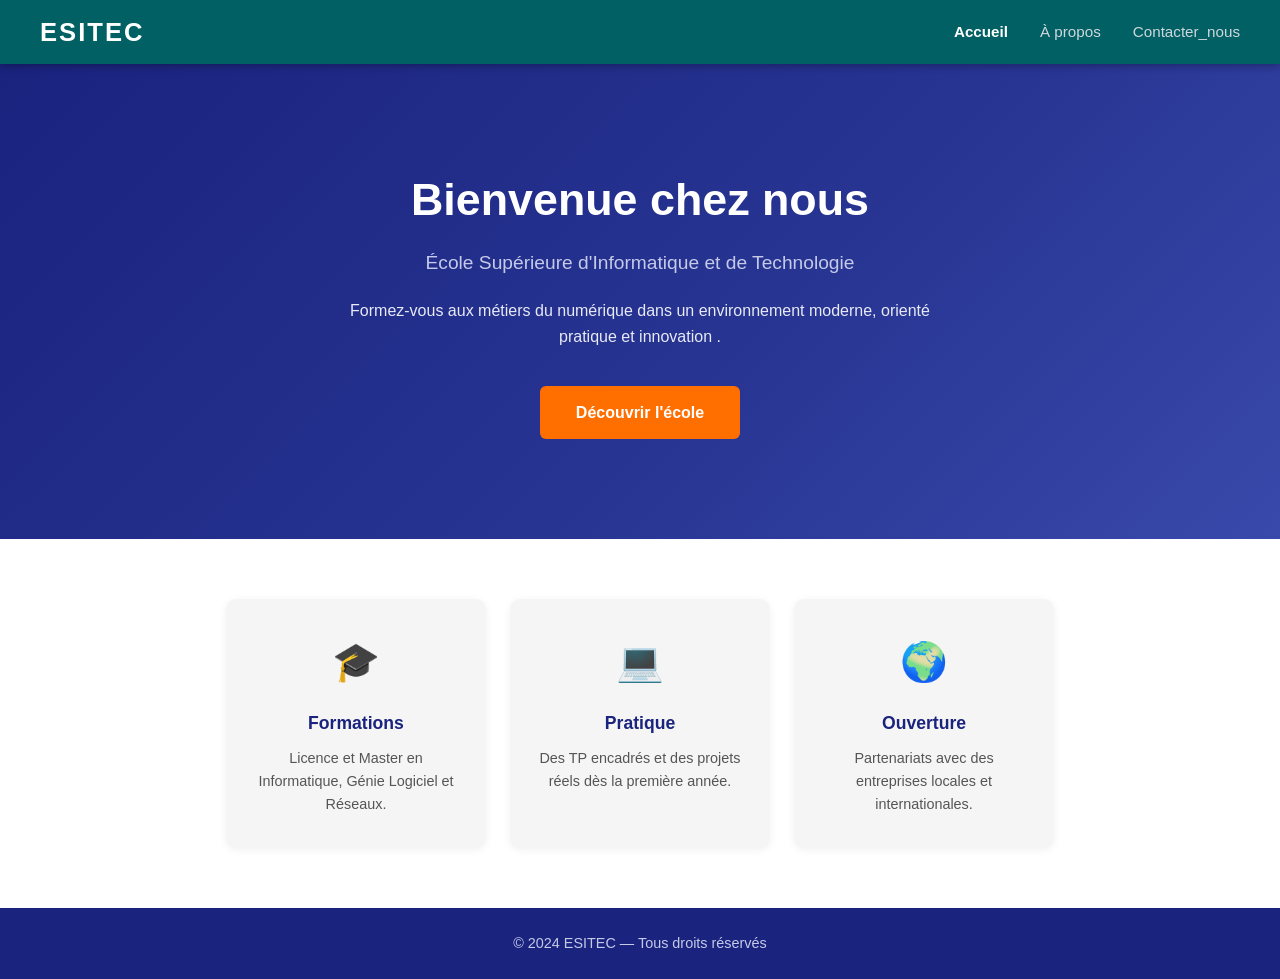
<file: index.html>
<!DOCTYPE html>
<html lang="fr">
<head>
  <meta charset="UTF-8" />
  <meta name="viewport" content="width=device-width, initial-scale=1.0"/>
  <title>ESITEC — Accueil</title>
  <link rel="stylesheet" href="style.css" />
</head>
<body>

  <header>
    <nav>
      <div class="logo">ESITEC</div>
      <ul>
        <li><a href="index.html" class="active">Accueil</a></li>
        <li><a href="about.html">À propos</a></li>
        <li><a href="contact.html">Contacter_nous</a></li>
      </ul>
    </nav>
  </header>

  <main>
    <section class="hero">
      <h1>Bienvenue  chez nous</h1>
      <p class="subtitle">École Supérieure d'Informatique et de Technologie</p>
      <p class="description">
        Formez-vous aux métiers du numérique dans un environnement moderne,
        orienté pratique et innovation .
      </p>
      <a href="about.html" class="btn">Découvrir l'école</a>
    </section>

    <section class="features">
      <div class="card">
        <span class="icon">🎓</span>
        <h3>Formations</h3>
        <p>Licence et Master en Informatique, Génie Logiciel et Réseaux.</p>
      </div>
      <div class="card">
        <span class="icon">💻</span>
        <h3>Pratique</h3>
        <p>Des TP encadrés et des projets réels dès la première année.</p>
      </div>
      <div class="card">
        <span class="icon">🌍</span>
        <h3>Ouverture</h3>
        <p>Partenariats avec des entreprises locales et internationales.</p>
      </div>
    </section>
  </main>

  <footer>
    <p>&copy; 2024 ESITEC — Tous droits réservés</p>
  </footer>

</body>
</html>
</file>
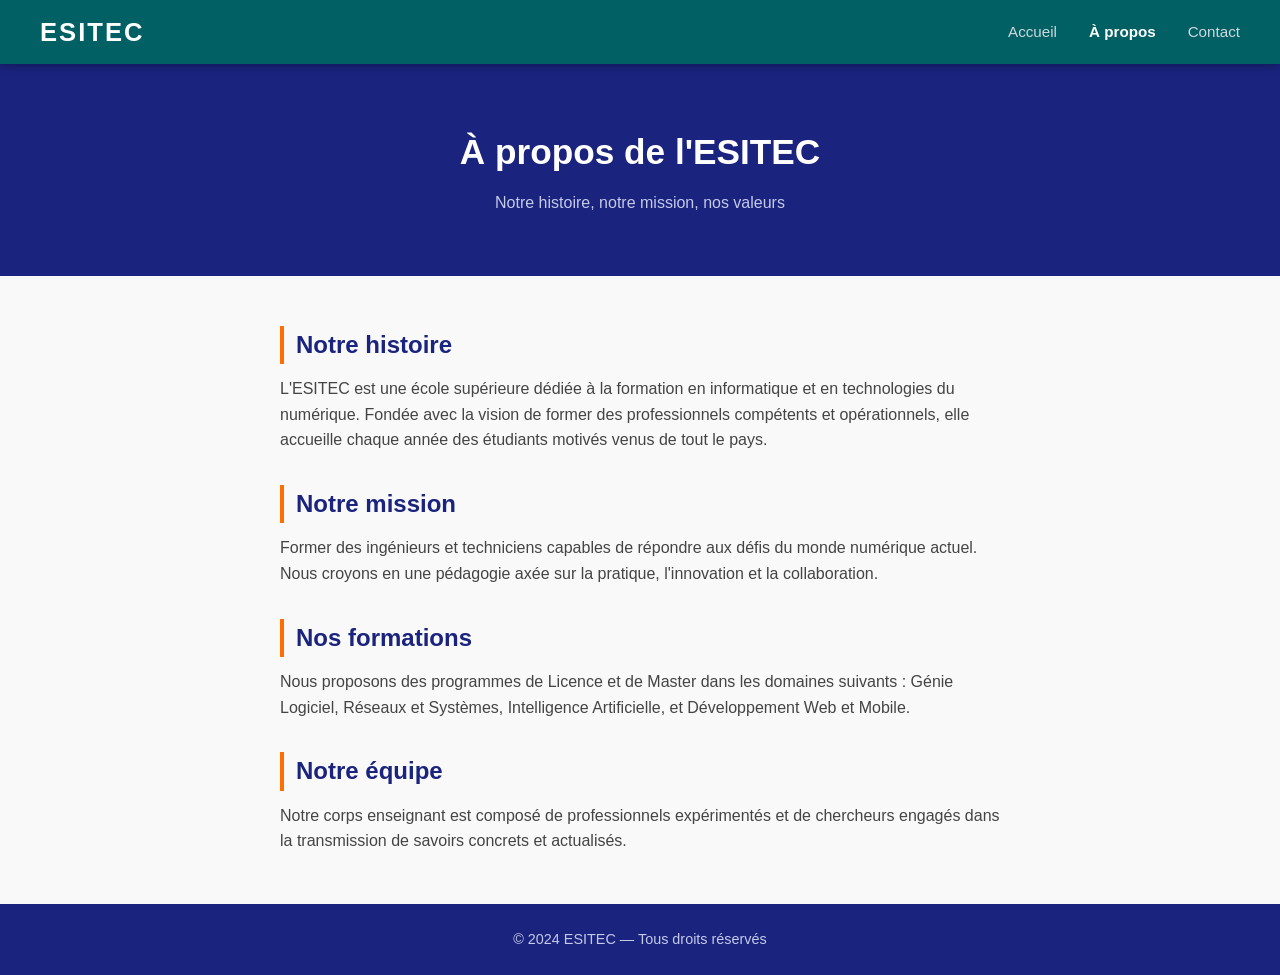
<file: about.html>
<!DOCTYPE html>
<html lang="fr">
<head>
  <meta charset="UTF-8" />
  <meta name="viewport" content="width=device-width, initial-scale=1.0"/>
  <title>ESITEC — À propos de l ecole</title>
  <link rel="stylesheet" href="style.css" />
</head>
<body>

  <header>
    <nav>
      <div class="logo">ESITEC</div>
      <ul>
        <li><a href="index.html">Accueil</a></li>
        <li><a href="about.html" class="active">À propos</a></li>
        <li><a href="contact.html">Contact</a></li>
      </ul>
    </nav>
  </header>

  <main>
    <section class="page-hero">
      <h1>À propos de l'ESITEC</h1>
      <p>Notre histoire, notre mission, nos valeurs</p>
    </section>

    <div class="content">

      <h2>Notre histoire</h2>
      <p>
        L'ESITEC est une école supérieure dédiée à la formation en informatique
        et en technologies du numérique. Fondée avec la vision de former des
        professionnels compétents et opérationnels, elle accueille chaque année
        des étudiants motivés venus de tout le pays.
      </p>

      <!-- Q3 : modifier ce paragraphe dans la branche feature/about -->

      <h2>Notre mission</h2>
      <p>
        Former des ingénieurs et techniciens capables de répondre aux défis
        du monde numérique actuel. Nous croyons en une pédagogie axée sur la
        pratique, l'innovation et la collaboration.
      </p>

      <h2>Nos formations</h2>
      <p>
        Nous proposons des programmes de Licence et de Master dans les domaines
        suivants : Génie Logiciel, Réseaux et Systèmes, Intelligence Artificielle,
        et Développement Web et Mobile.
      </p>

      <h2>Notre équipe</h2>
      <p>
        Notre corps enseignant est composé de professionnels expérimentés et de
        chercheurs engagés dans la transmission de savoirs concrets et actualisés.
      </p>

    </div>
  </main>

  <footer>
    <p>&copy; 2024 ESITEC — Tous droits réservés</p>
  </footer>

</body>
</html>
</file>
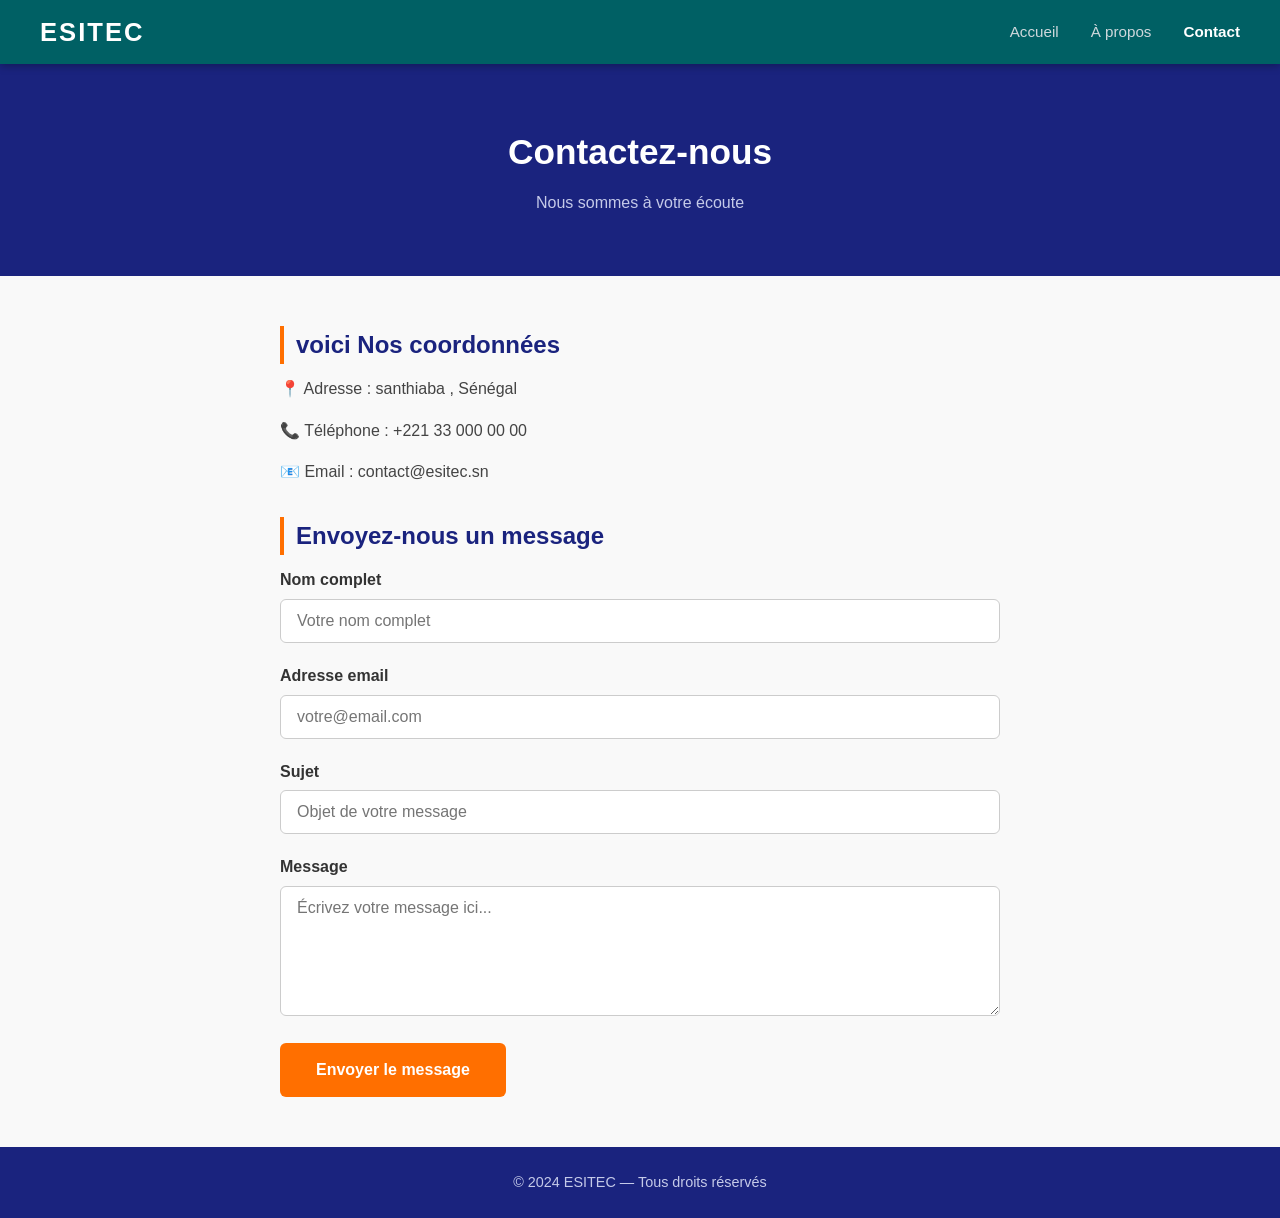
<file: contact.html>
<!DOCTYPE html>
<html lang="fr">
<head>
  <meta charset="UTF-8" />
  <meta name="viewport" content="width=device-width, initial-scale=1.0"/>
  <title>ESITEC — Contact</title>
  <link rel="stylesheet" href="style.css" />
</head>
<body>

  <header>
    <nav>
      <div class="logo">ESITEC</div>
      <ul>
        <li><a href="index.html">Accueil</a></li>
        <li><a href="about.html">À propos</a></li>
        <li><a href="contact.html" class="active">Contact</a></li>
      </ul>
    </nav>
  </header>

  <main>
    <section class="page-hero">
      <h1>Contactez-nous</h1>
      <p>Nous sommes à votre écoute</p>
    </section>

    <div class="content">

      <h2> voici Nos coordonnées</h2>
      <!-- Q7 : modifier ces informations de contact -->
      <p>📍 Adresse : santhiaba , Sénégal</p>
      <p>📞 Téléphone : +221 33 000 00 00</p>
      <p>📧 Email : contact@esitec.sn</p>

      <h2>Envoyez-nous un message</h2>

      <div class="form-group">
        <label for="nom">Nom complet</label>
        <input type="text" id="nom" placeholder="Votre nom complet" />
      </div>

      <div class="form-group">
        <label for="email">Adresse email</label>
        <input type="email" id="email" placeholder="votre@email.com" />
      </div>

      <div class="form-group">
        <label for="sujet">Sujet</label>
        <input type="text" id="sujet" placeholder="Objet de votre message" />
      </div>

      <div class="form-group">
        <label for="message">Message</label>
        <textarea id="message" placeholder="Écrivez votre message ici..."></textarea>
      </div>

      <a href="#" class="btn">Envoyer le message</a>

    </div>
  </main>

  <footer>
    <p>&copy; 2024 ESITEC — Tous droits réservés</p>
  </footer>

</body>
</html>
</file>
<file: style.css>
/* =============================================
   ESITEC — Feuille de style principale
   Q2 : modifier background-color du header
        #1a237e  →  #006064
   ============================================= */

* { margin: 0; padding: 0; box-sizing: border-box; }

body {
  font-family: 'Segoe UI', Tahoma, Geneva, Verdana, sans-serif;
  color: #333;
  background-color: #f9f9f9;
  line-height: 1.6;
}

/* ── Navigation ── */
header {
  background-color: #006064;  /* Q2 : changer cette valeur */
  padding: 0 40px;
  position: sticky;
  top: 0;
  z-index: 100;
  box-shadow: 0 2px 8px rgba(0,0,0,0.3);
}

nav {
  display: flex;
  justify-content: space-between;
  align-items: center;
  height: 64px;
}

.logo {
  font-size: 1.6rem;
  font-weight: 700;
  color: #ffffff;
  letter-spacing: 2px;
}

nav ul { list-style: none; display: flex; gap: 32px; }
nav ul li a { color: #cfd8dc; text-decoration: none; font-size: 0.95rem; transition: color 0.2s; }
nav ul li a:hover, nav ul li a.active { color: #ffffff; font-weight: 600; }

/* ── Hero ── */
.hero {
  background: linear-gradient(135deg, #1a237e 0%, #283593 60%, #3949ab 100%);
  color: white;
  text-align: center;
  padding: 100px 40px;
}

.hero h1 { font-size: 2.8rem; margin-bottom: 12px; }
.hero .subtitle { font-size: 1.2rem; color: #c5cae9; margin-bottom: 20px; }
.hero .description { max-width: 600px; margin: 0 auto 36px; font-size: 1rem; color: #e8eaf6; }

.btn {
  display: inline-block;
  background-color: #ff6f00;
  color: white;
  padding: 14px 36px;
  border-radius: 6px;
  text-decoration: none;
  font-weight: 600;
  font-size: 1rem;
  transition: background-color 0.2s;
}
.btn:hover { background-color: #e65100; }

/* ── Cards ── */
.features {
  display: flex;
  gap: 24px;
  padding: 60px 40px;
  justify-content: center;
  flex-wrap: wrap;
  background: #ffffff;
}

.card {
  background: #f5f5f5;
  border-radius: 10px;
  padding: 32px 28px;
  width: 260px;
  text-align: center;
  box-shadow: 0 2px 8px rgba(0,0,0,0.06);
  transition: transform 0.2s;
}
.card:hover { transform: translateY(-4px); }
.card .icon { font-size: 2.4rem; display: block; margin-bottom: 16px; }
.card h3 { font-size: 1.1rem; color: #1a237e; margin-bottom: 10px; }
.card p { font-size: 0.9rem; color: #555; }

/* ── Pages internes ── */
.page-hero { background-color: #1a237e; color: white; text-align: center; padding: 60px 40px; }
.page-hero h1 { font-size: 2.2rem; }
.page-hero p { color: #c5cae9; margin-top: 10px; }

.content { max-width: 800px; margin: 50px auto; padding: 0 40px; }
.content h2 { color: #1a237e; font-size: 1.5rem; margin: 32px 0 12px; border-left: 4px solid #ff6f00; padding-left: 12px; }
.content p { font-size: 1rem; color: #444; margin-bottom: 16px; }

/* ── Formulaire ── */
.form-group { margin-bottom: 20px; }
.form-group label { display: block; font-weight: 600; margin-bottom: 6px; color: #333; }
.form-group input, .form-group textarea {
  width: 100%; padding: 12px 16px;
  border: 1.5px solid #ccc; border-radius: 6px;
  font-size: 1rem; font-family: inherit;
  transition: border-color 0.2s;
}
.form-group input:focus, .form-group textarea:focus { outline: none; border-color: #1a237e; }
.form-group textarea { height: 130px; resize: vertical; }

/* ── Footer ── */
footer { background-color: #1a237e; color: #c5cae9; text-align: center; padding: 24px; font-size: 0.9rem; }
</file>
